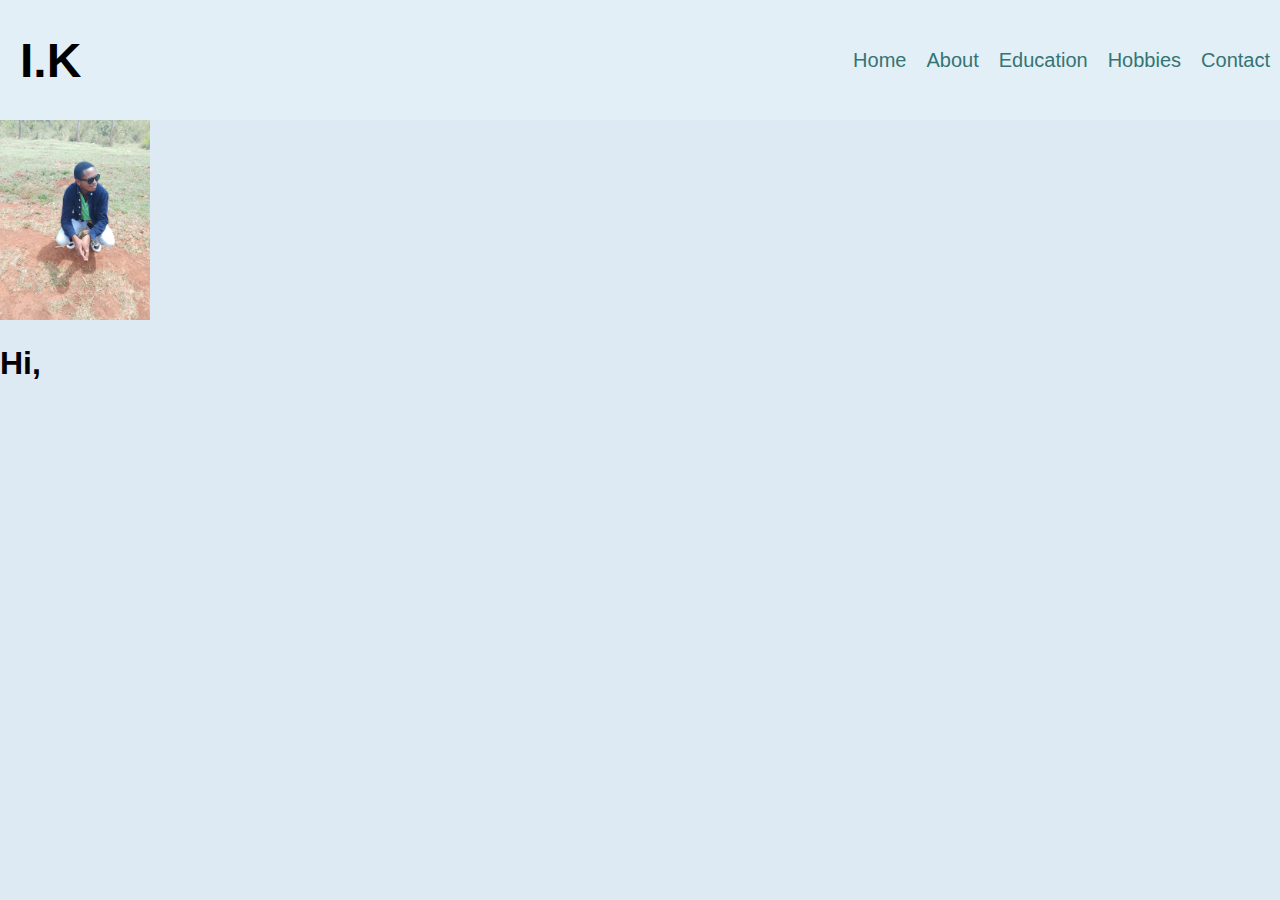
<file: index.html>
<!DOCTYPE html>
<html lang="en">
<head>
    <meta charset="UTF-8">
    <meta name="viewport" content="width=device-width, initial-scale=1.0">
    <title>Portifolio</title>
    <link rel="stylesheet" href="index.css">
</head>
<body>
    <header>
        <div class="logo">
           <h1>I.K</h1>

        </div>
        <div class="navbar">
                <a href="#">Home</a>
                <a href="#">About</a>
                <a href="#">Education</a>
                <a href="#">Hobbies</a>
                <a href="#">Contact</a>
        </div>
    </header>
    <section class="home">
        <div>
            <img src="Images/IMG-24.jpg" alt="">
        </div>
        <div>
            <h1>Hi,</h1>
            
        </div>
    </section>
    
</body>
</html>
</file>
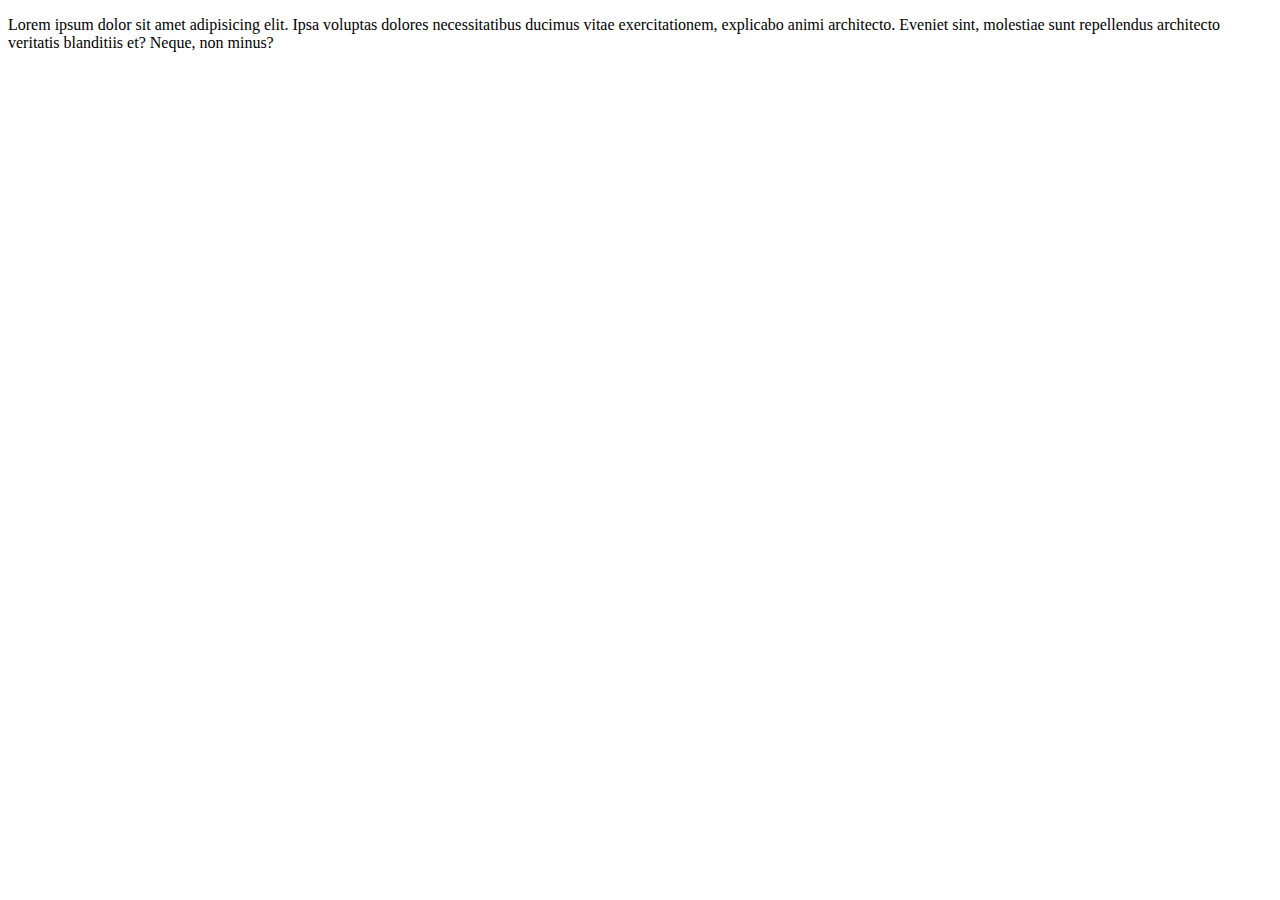
<file: about.html>
<!DOCTYPE html>
<html lang="en">
<head>
    <meta charset="UTF-8">
    <meta name="viewport" content="width=device-width, initial-scale=1.0">
    <title>Document</title>
</head>
<body>
    <p>Lorem ipsum dolor sit amet 
        <!-- consectetur  -->
        adipisicing elit. Ipsa voluptas dolores necessitatibus ducimus vitae exercitationem, explicabo animi architecto. Eveniet sint, molestiae sunt repellendus architecto veritatis blanditiis et? Neque, non minus?</p>
    
</body>
</html>
</file>
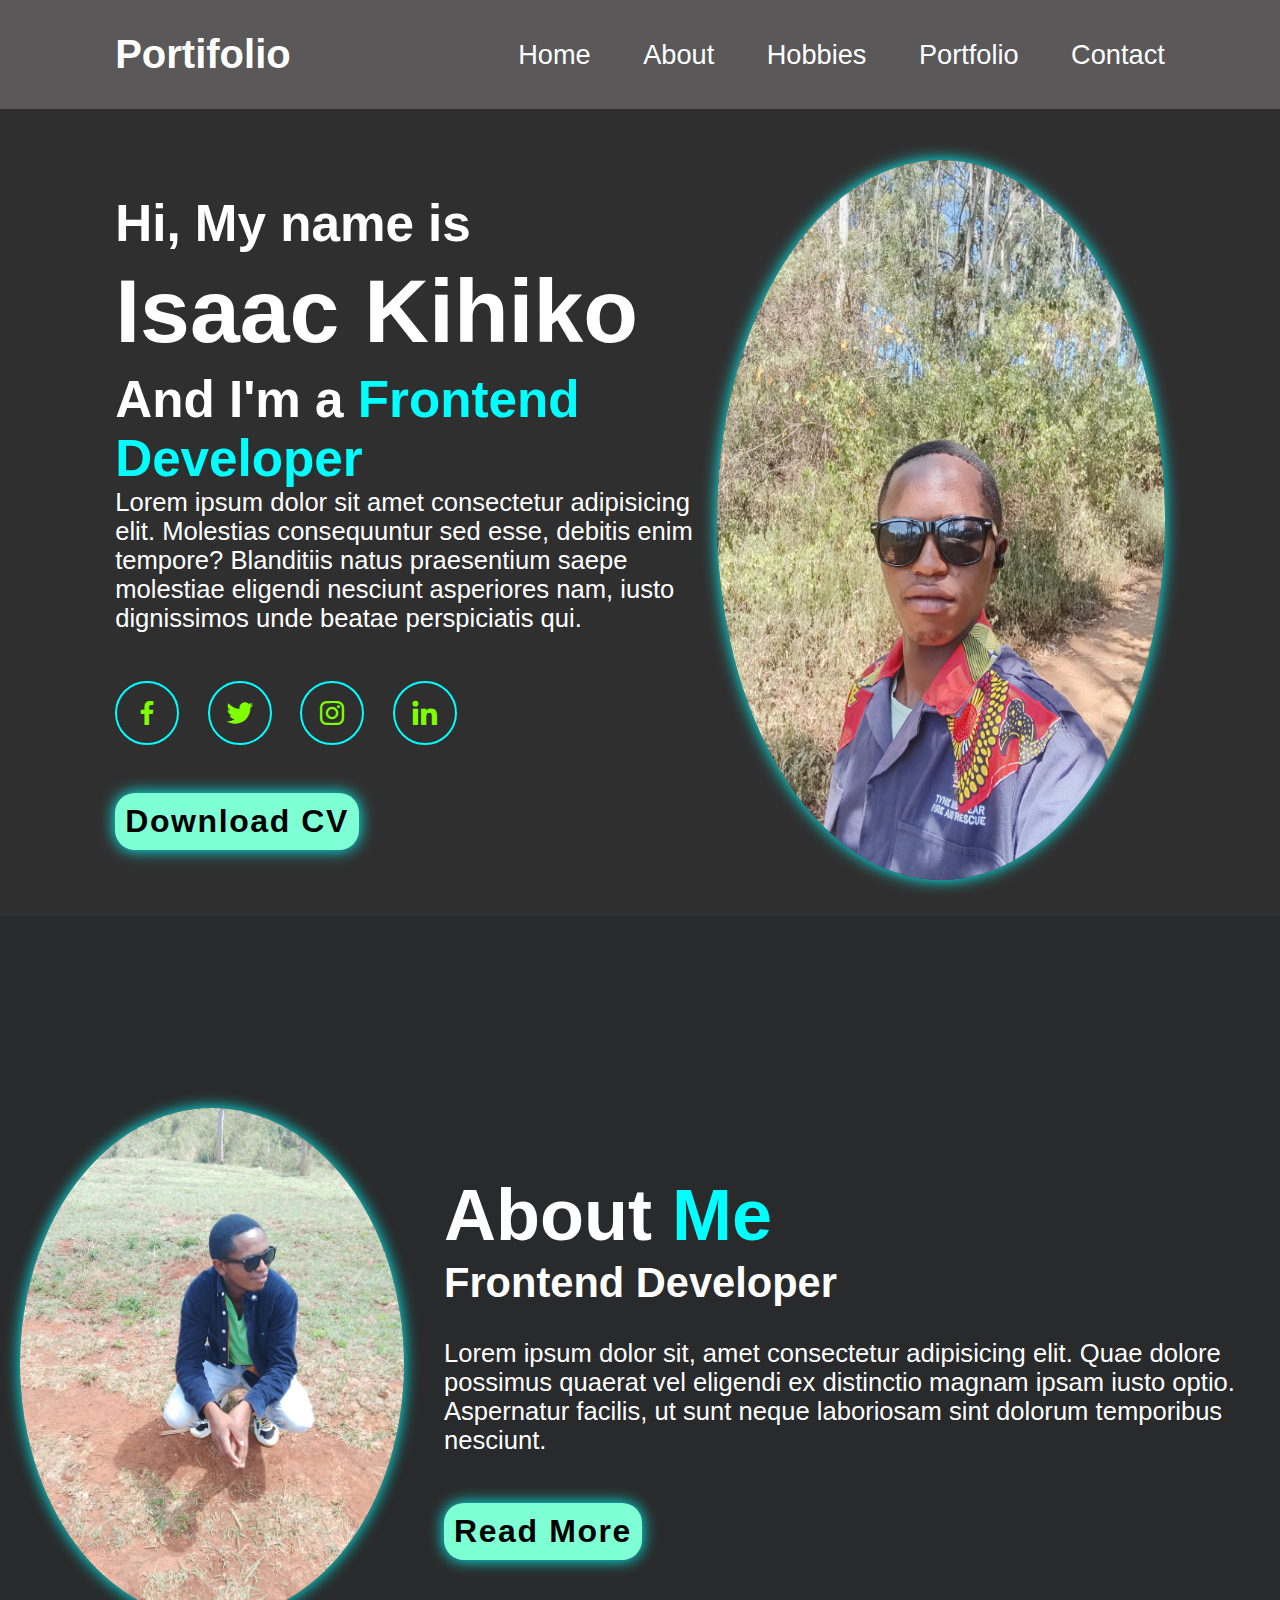
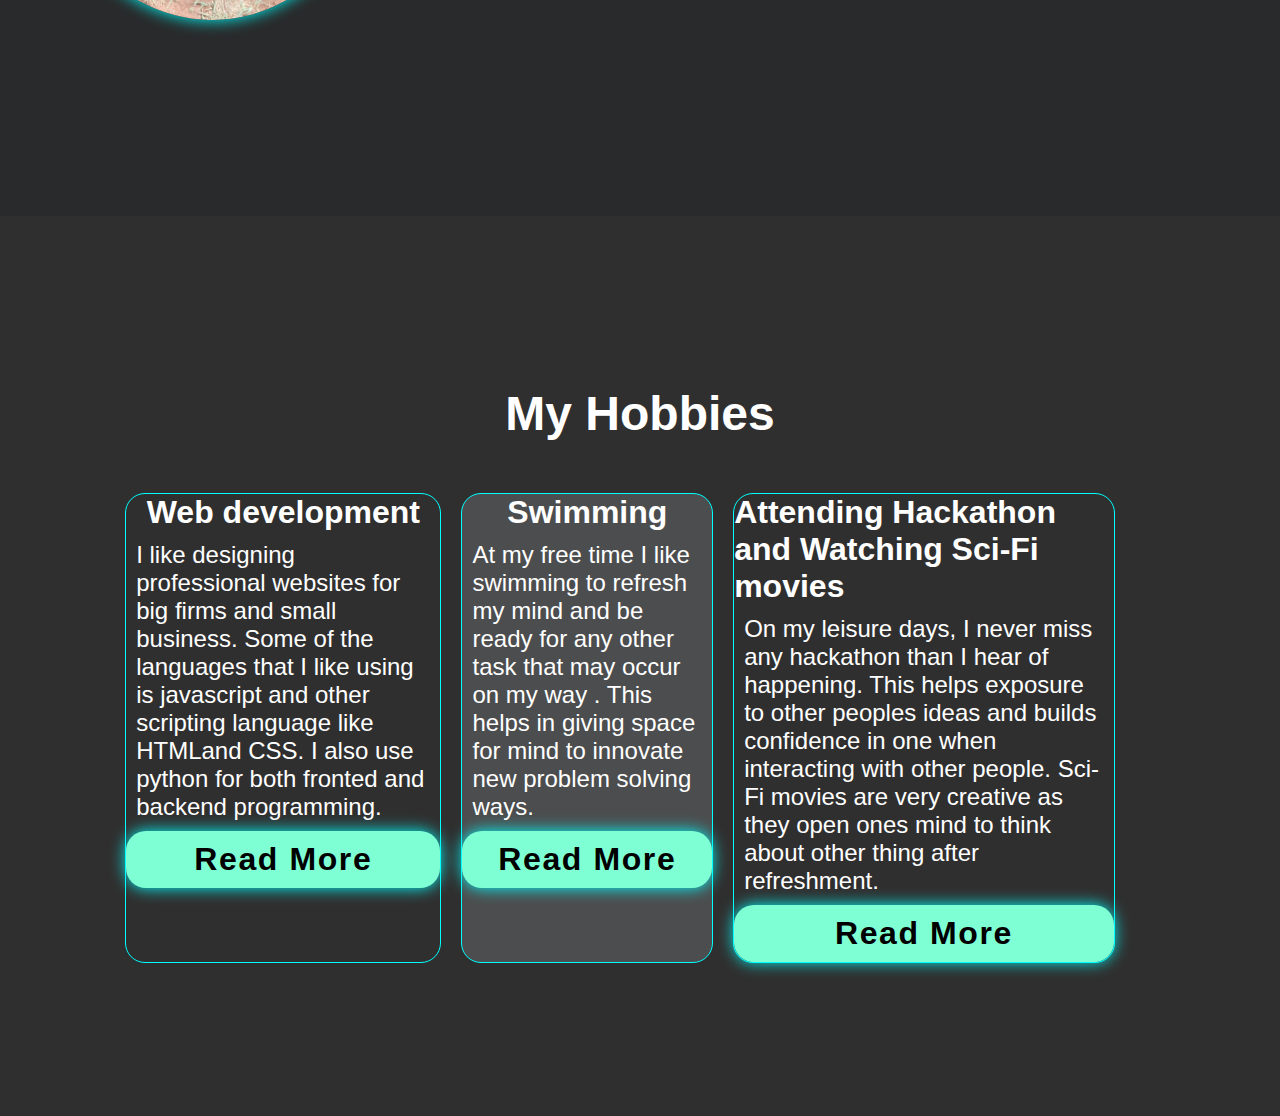
<file: Home.html>
<!DOCTYPE html>
<html lang="en">
<head>
    <meta charset="UTF-8">
    <meta name="viewport" content="width=device-width, initial-scale=1.0">
    <title>Document</title>
    <link rel="stylesheet" href="home.css">
    <link href='https://unpkg.com/boxicons@2.1.4/css/boxicons.min.css' rel='stylesheet'>

</head>
<body>
    <header class="header">
        <a href="#" class="logo">Portifolio</a>
        <i class='bx bx-menu' id="menu-icon"></i>
        <nav class="navbar">
            <a href="#home" class="active">Home</a>
            <a href="#about">About</a>
            <a href="#hobbies">Hobbies</a>
            <a href="#portfolio">Portfolio</a>
            <a href="#contact">Contact</a>

        </nav>
    </header>
    <section class="home" id="home">
        <div class="home-content">
            <h3>Hi, My name is</h3>
            <h1>Isaac Kihiko</h1>
            <h3>And I'm a <span> Frontend Developer</span></h3>
            <p>Lorem ipsum dolor sit amet consectetur adipisicing elit. Molestias consequuntur 
                sed esse, debitis enim tempore? Blanditiis natus praesentium saepe molestiae eligendi 
                nesciunt asperiores nam, iusto dignissimos
                unde beatae perspiciatis qui.</p>
            <div class="social-media">
                <a href="#"><i class='bx bxl-facebook'></i></a>
                <a href="#"><i class='bx bxl-twitter'></i></a>
                <a href="#"><i class='bx bxl-instagram'></i></a>
                <a href="#"><i class='bx bxl-linkedin'></i></a>
            </div>
            <a href="#" class="btn">Download CV</a>

        </div>
        <div class="home-img">
            <img src="Images/18.jpg" alt="myself image">
        </div>
    </section>
    <section class="about" id="about">
        <div class="about-img">
            <img src="Images/IMG-24.jpg" alt="about me">
        </div>
        <div class="about-content">
            <h2>About <span>Me</span></h2>
            <h3>Frontend Developer</h3>
            <p>Lorem ipsum dolor sit, amet consectetur adipisicing elit.
                Quae dolore possimus quaerat vel eligendi ex distinctio magnam
                ipsam iusto optio. Aspernatur facilis,
            ut sunt neque laboriosam sint dolorum temporibus nesciunt.</p>
            <a href="#" class="btn">Read More</a>
        </div>
    </section>
    <section class="hobbies" id="hobbies">
        <h1>My Hobbies</h1>
        <div class="hobbies-container">
            <div class="web">
                <h2>Web development</h2>
                <p>I like designing professional websites for big firms and small business. 
                    Some of the languages that I like using is javascript and other scripting
                    language like HTMLand CSS. I also use python for both fronted and backend 
                    programming.
                </p>
                <a href="#" class="btn">Read More</a>
            </div>
            <div class="swimming">
                <h2>Swimming</h2>
                <p>At my free time I like swimming to refresh my mind and be ready for 
                    any other task that may occur on my way . This helps in  giving space 
                    for mind to innovate new problem solving ways.
                </p>
                <a href="#" class="btn">Read More</a>
            </div>
            <div class="hack">
                <h2>Attending Hackathon and Watching Sci-Fi movies</h2>
                <p>On my leisure days, I never miss any hackathon  than I hear of happening. 
                    This helps exposure to other peoples ideas and builds confidence in one when 
                    interacting with other people. Sci-Fi movies are very creative as they open ones mind
                    to think about other thing after refreshment.

                </p>
                <a href="#" class="btn">Read More</a>
                
            </div>

            <div></div>

            <div></div>
        </div>
    </section>
    
</body>
</html>
</file>
<file: index.css>
html{
    margin: 0;
    padding: 0;

}
body{
    background-color: rgb(221, 233, 243);
    font-family: 'Segoe UI', Tahoma, Geneva, Verdana, sans-serif;
    margin: 0;
    
}
header{
    display: flex;
    flex-direction: row;
    background-color: hsl(180, 100%, 97%, 0.3);
    padding: 10px;
    justify-content: space-between;
    align-items: center;
    text-decoration: none;
    height: 100px;
    opacity: ;
}
.logo{
    font-size: 1.5rem;
    padding: 5px 10px;
    font-weight: bold;
    align-items: center;
}
.navbar{
    display: flex;
    flex-direction: inline-block;
    text-decoration: none;
    font-size: 20px;
    align-items:center ;
    gap: 20px;
    

}
.navbar a{
    text-decoration: none;
    color: rgb(52, 116, 116);
}
.navbar a:hover{
    text-decoration: underline;
    font-size:25px ;
    color: rgb(211, 96, 201);
}
.home img{
    height: 200px;
    width: 150px;
}
</file>
<file: home.css>
*{
    margin: 0;
    padding: 0;
    box-sizing: border-box;
    text-decoration: none;
    border: none;
    outline: none;
    scroll-behavior: smooth;
    font-family: 'Segoe UI', Tahoma, Geneva, Verdana, sans-serif;
}
body{
    background: rgb(48, 47, 47);
    color: #fff;
    /* ---main-color:#0ef */
}
section{
    min-height: 100vh;
    padding: 10rem 9% 2rem;
}
.header{
    width: 100%;
    top: 0;
    left: 0;
    background-color: hsl(0, 1%, 35%);
    display: flex;
    align-items: center;
    justify-content: space-between;
    position: fixed;
    padding: 2rem 9%;
    z-index: 100;

}
.logo{
    font-size: 2.5rem;
    color: white;
    font-weight: 600;
    cursor: default;
}
.navbar a{
    font-size: 1.7rem;
    color: #fff;
    margin-left: 3rem;
    transition: .3s;
}
.navbar a:hover,
.navbar a .active{
    color: aqua;
}
#menu-icon{
    font-size:3.6rem;
    color: #fff;
    display: none;
}
span{
    color: aqua;
}
.home{
    display: flex;
    flex-direction: row;
    justify-content: center;
    align-items: center;
}
.home-img img{
    border-radius: 50%;
    width: 35vw;
    height: 80vh;
    box-shadow: 0 0 1rem aqua;

}
.home-content h3{
    font-size: 3.2rem;
    font-weight: 700;
}
.home-content h1{
    font-size: 5.6rem;
    font-weight: 700;
    line-height: 1.3;
}
.home-content p{
    font-size: 1.6rem;
}
.social-media a{
    display: inline-flex;
    justify-content: center;
    align-items: center;
    width: 4rem;
    height: 4rem;
    background: transparent;
    border: 2px solid aqua;
    border-radius: 50%;
    font-size: 2rem;
    color: chartreuse;
    margin: 3rem 1.5rem 3rem 0;

}
.social-media a:hover{
    background-color: aqua;
    color: white;
    box-shadow: 5px ;
}
.btn{
    font-size: 2rem;
    box-shadow: 0 0 1rem aqua;
    background-color: aquamarine;
    border-radius: 20px;
    padding: 10px;
    color: black;
    letter-spacing: .1rem;
    font-weight: 600;
    display: inline-block;
    transition: 0.5s ease;
}
.btn:hover{
    box-shadow: none;
}
.about{
    background-color: rgb(41, 42, 43);
    height: 100vh;
    display: flex;
    padding: 10px 20px;
    justify-content: center;
    align-items: center;
}
.about-img img{
    width: 30vw;

    border-radius: 50%;
    box-shadow: 0 0 1rem aqua;
}
.about-content{
    padding-left: 40px;
}
.about-content h2{
    text-align: center;
    font-size: 4.5rem;
    text-align: left;
    line-height: 1.2;
}
.about-content h3{
    font-size: 2.6rem;
}
.about-content p{
    font-size: 1.6rem;
    margin: 2rem 0 3rem;
}
.hobbies h1{
    display: flex;
    justify-content: center;
    padding: 10px;
    margin-bottom: 2rem;
    font-size: 3rem;
    font-weight: 700;
    align-items: center;
}
.hobbies-container{
    display:flex;
    padding: 10px;
    gap: 20px;
    justify-content: space-between;
    transition: .5s ease;

}
.web:hover{
    border-color: aquamarine;
    transform: scale(1.02);

}

.hobbies-container h2{
    display: flex;
    font-size: 2rem;
    align-items: center;
    justify-content: center;
}
.hobbies-container p{
    padding: 10px;
    font-size: 1.5rem;
}
.hobbies-container .btn{
    display: flex;
    justify-content: center;
    padding: 10px;
    align-items: center;
    
}
.web{
    border: 1px solid aqua;
    border-radius: 20px;
    transition: .5s ease;

}
.swimming{
    border: 1px solid aqua;
    border-radius: 20px;
    background-color: rgb(76, 77, 78);
    transition: .5s ease;

}
.swimming:hover{
    border-color: aquamarine;
    transform: scale(1.02);
}
.hack{
    border: 1px solid aqua;
    border-radius: 20px;
    transition: .5s ease;
}
.hack:hover{
    border-color: aquamarine;
    transform: scale(1.02);
}
</file>
